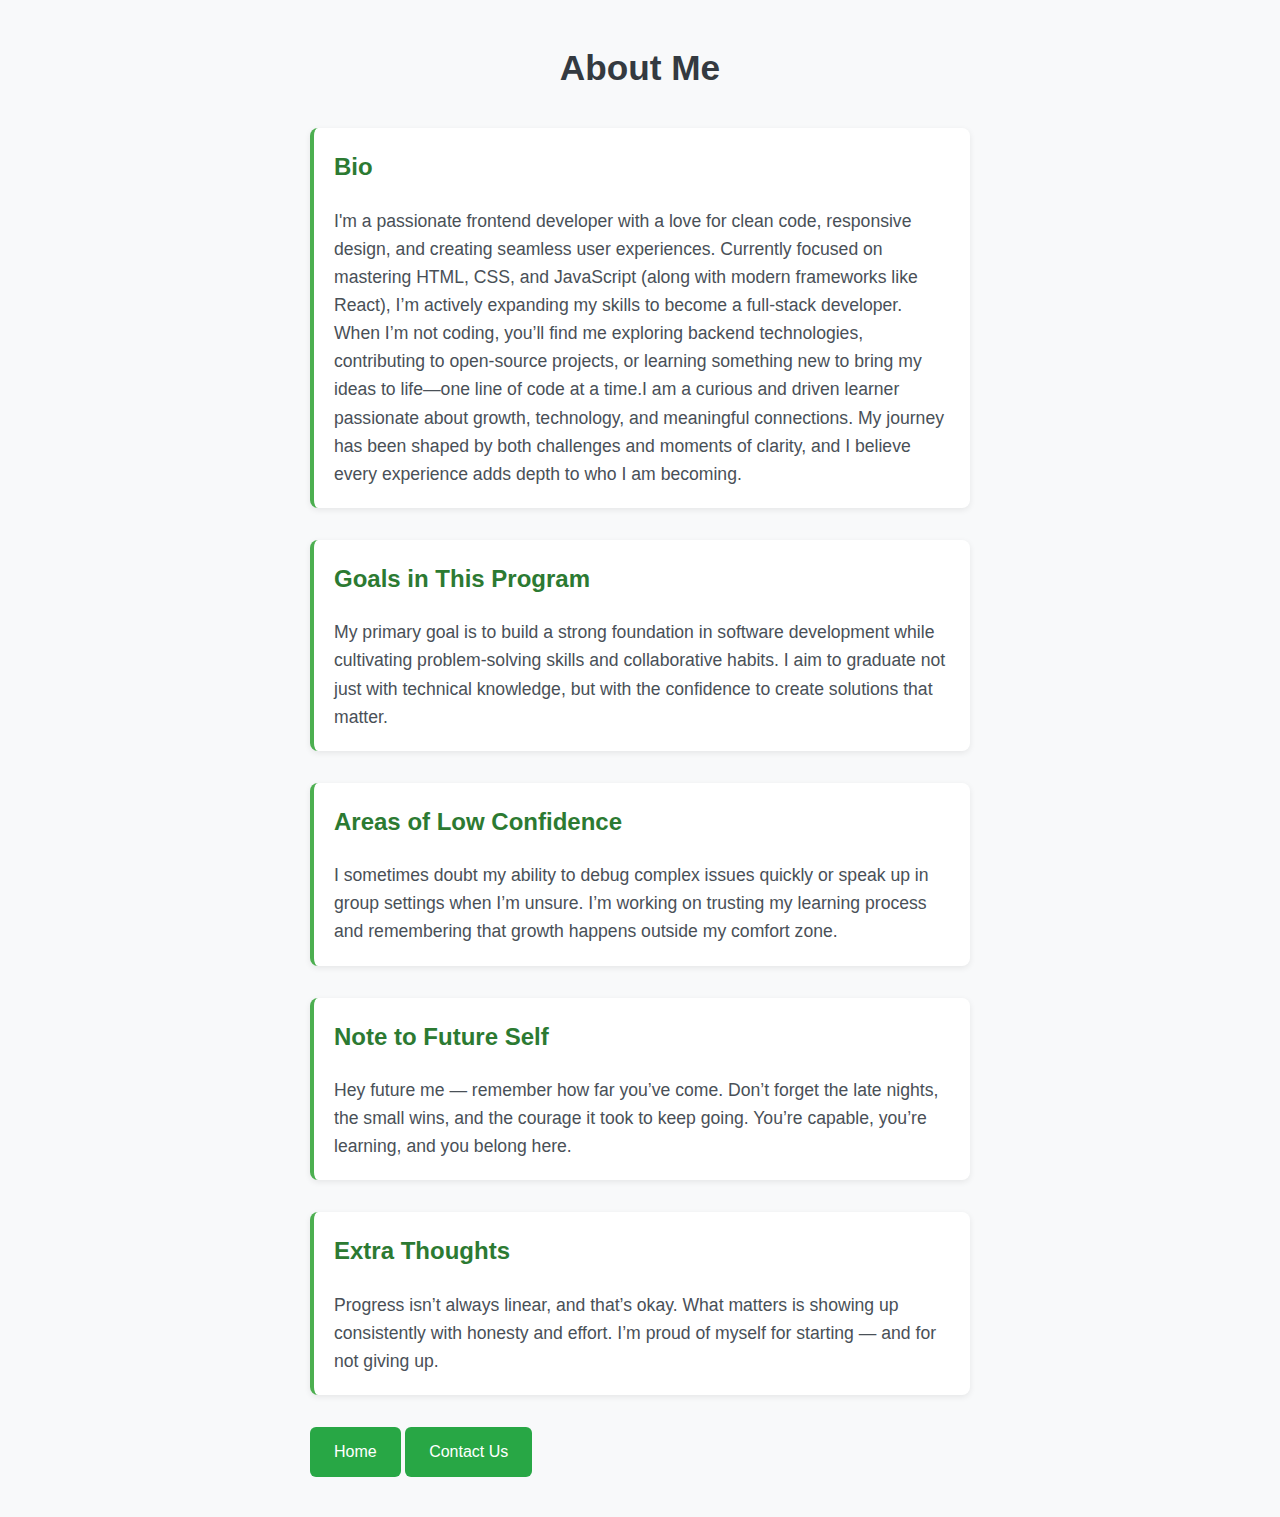
<file: aboutme.html>
<!DOCTYPE html>
<html lang="en">
<head>
  <meta charset="UTF-8" />
  <meta name="viewport" content="width=device-width, initial-scale=1.0"/>
  <title>About Me</title>
  <link rel="stylesheet" href="styles.css" />
</head>
<body>
  <main data-testid="test-about-page">
    <h1>About Me</h1>

    <section>
      <h2>Bio</h2>
      <p data-testid="test-about-bio">
        I'm a passionate frontend developer with a love for clean code, responsive design, and creating seamless user experiences. Currently focused on mastering HTML, CSS, and JavaScript (along with modern frameworks like React), I’m actively expanding my skills to become a full-stack developer. When I’m not coding, you’ll find me exploring backend technologies, contributing to open-source projects, or learning something new to bring my ideas to life—one line of code at a time.I am a curious and driven learner passionate about growth, technology, and meaningful connections. 
        My journey has been shaped by both challenges and moments of clarity, and I believe every experience 
        adds depth to who I am becoming.
      </p>
    </section>

    <section>
      <h2>Goals in This Program</h2>
      <p data-testid="test-about-goals">
        My primary goal is to build a strong foundation in software development while cultivating problem-solving 
        skills and collaborative habits. I aim to graduate not just with technical knowledge, but with the confidence 
        to create solutions that matter.
      </p>
    </section>

    <section>
      <h2>Areas of Low Confidence</h2>
      <p data-testid="test-about-confidence">
        I sometimes doubt my ability to debug complex issues quickly or speak up in group settings when I’m unsure. 
        I’m working on trusting my learning process and remembering that growth happens outside my comfort zone.
      </p>
    </section>

    <section>
      <h2>Note to Future Self</h2>
      <p data-testid="test-about-future-note">
        Hey future me — remember how far you’ve come. Don’t forget the late nights, the small wins, and the courage 
        it took to keep going. You’re capable, you’re learning, and you belong here.
      </p>
    </section>

    <section>
      <h2>Extra Thoughts</h2>
      <p data-testid="test-about-extra">
        Progress isn’t always linear, and that’s okay. What matters is showing up consistently with honesty and effort. 
        I’m proud of myself for starting — and for not giving up.
      </p>
    </section>

    <a href="/index.html" class="button">Home</a>
    <a href="/contact.html" class="button">Contact Us</a>
  </main>

  <script src="index.js"></script>
</body>
</html>
</file>
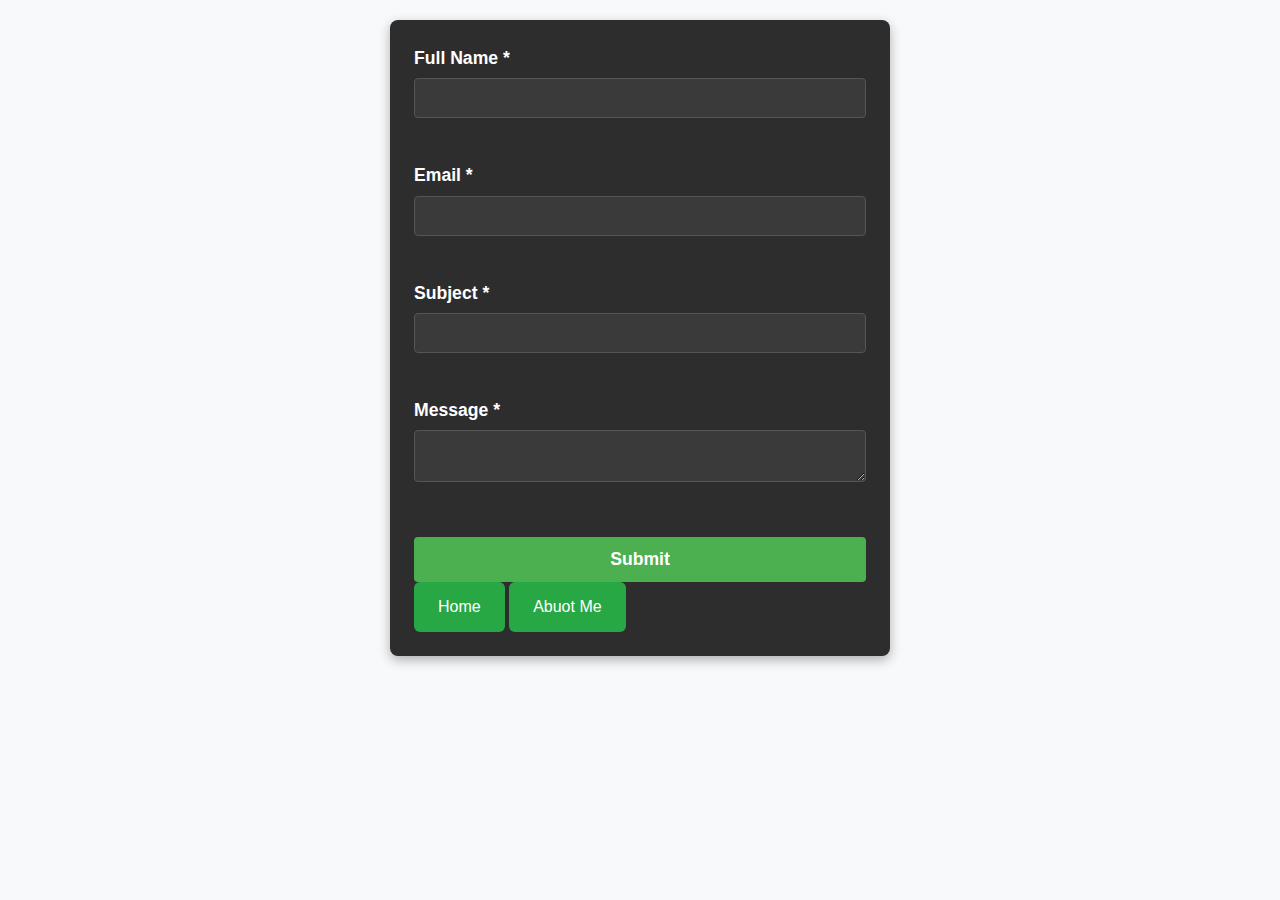
<file: contact.html>
<!DOCTYPE html>
<html lang="en">
<head>
  <meta charset="UTF-8" />
  <meta name="viewport" content="width=device-width, initial-scale=1.0"/>
  <title>Contact Form</title>
  <link rel="stylesheet" href="styles.css" />
</head>
<body>
  <div class="form-container">
    <form id="contactForm" novalidate>
      <label for="name">Full Name *</label>
      <input type="text" id="name" data-testid="test-contact-name" />

      <div class="error" data-testid="test-contact-error-name" id="error-name"></div>

      <label for="email">Email *</label>
      <input type="email" id="email" data-testid="test-contact-email" />

      <div class="error" data-testid="test-contact-error-email" id="error-email"></div>

      <label for="subject">Subject *</label>
      <input type="text" id="subject" data-testid="test-contact-subject" />

      <div class="error" data-testid="test-contact-error-subject" id="error-subject"></div>

      <label for="message">Message *</label>
      <textarea id="message" data-testid="test-contact-message"></textarea>

      <div class="error" data-testid="test-contact-error-message" id="error-message"></div>

      <button type="submit" data-testid="test-contact-submit">Submit</button>
    </form>

    <div class="success" data-testid="test-contact-success" id="success-message">
      Your message has been sent successfully!
    </div>

    <a href="/index.html" class="button">Home</a>
    <a href="/aboutme.html" class="button">Abuot Me</a>
  </div>

  <script src="index.js"></script>
</body>
</html>
</file>
<file: styles.css>
*{
    box-sizing: border-box;
    
}
.profile-card{
    max-width: 800px;
    margin: 0 auto;
    background: wheat;
    border-radius: 15px;
    padding: 24px;
}
/* h2{
    text-align: center;
} */
.card-content{
    display: flex;
    flex-wrap: wrap;
    gap: 20px;
}
.card-content figure{
    margin: 0;
    padding: 0;
}

.card-content img[data-testid="test-user-avatar"] {
  width: 120px;
  height: 120px;
  border-radius: 50%;
  object-fit: cover;
  display: block;
}

@media (max-width: 600px) {
    .card-content{
        flex-direction: column;
        align-items: center;
    }

    .card-content figure{
        order: -1px;
    }

    .text-content{
        width: 100%
    }

    p,li{
        word-wrap: break-word;
        overflow-wrap: break-word;
    
}
}



.form-container {
  max-width: 500px;
  margin: 20px auto;
  background: #2d2d2d;
  padding: 24px;
  border-radius: 8px;
  box-shadow: 0 4px 12px rgba(0, 0, 0, 0.3);
}

label {
  display: block;
  margin-top: 20px;
  font-weight: bold;
  font-size: 1.1em;
  color: white;
}

label:first-of-type {
  margin-top: 0;
}

input,
textarea {
  width: 100%;
  padding: 10px;
  margin-top: 6px;
  background: #3a3a3a;
  border: 1px solid #555;
  border-radius: 4px;
  color: white;
  box-sizing: border-box;
  font-size: 1em;
}

input:focus,
textarea:focus {
  outline: none;
  border-color: #4CAF50;
  box-shadow: 0 0 0 2px rgba(76, 175, 80, 0.3);
}

.error {
  color: #ff6b6b;
  margin-top: 6px;
  font-size: 0.9em;
  min-height: 1.2em;
}

.success {
  display: none;
  background: #2e7d32;
  color: white;
  padding: 12px;
  border-radius: 4px;
  margin-top: 20px;
  text-align: center;
  font-weight: bold;
}

button {
  margin-top: 24px;
  width: 100%;
  padding: 12px;
  background: #4CAF50;
  color: white;
  border: none;
  border-radius: 4px;
  font-size: 1.1em;
  cursor: pointer;
  font-weight: bold;
}

button:hover {
  background: #45a049;
}


body {
  background-color: #f8f9fa;
  color: #212529;
  font-family: 'Segoe UI', Tahoma, Geneva, Verdana, sans-serif;
  line-height: 1.6;
  margin: 0;
  padding: 0;
}

main {
  max-width: 700px;
  margin: 40px auto;
  padding: 0 20px;
}

h1 {
  text-align: center;
  font-size: 2.2rem;
  margin-bottom: 32px;
  color: #343a40;
}

section {
  margin-bottom: 32px;
  padding: 20px;
  background: white;
  border-radius: 8px;
  box-shadow: 0 2px 6px rgba(0, 0, 0, 0.08);
  border-left: 4px solid #4CAF50;
}

h2 {
  font-size: 1.5rem;
  margin-top: 0;
  color: #2c7a32;
}

p {
  font-size: 1.1rem;
  margin: 0;
  color: #495057;
}

/* Optional: subtle hover effect */
section:hover {
  box-shadow: 0 4px 10px rgba(0, 0, 0, 0.12);
}


.button {
  display: inline-block;
  padding: 12px 24px;
  background: #28a745;
  color: white;
  text-decoration: none;
  border: none;
  border-radius: 6px;
  font-size: 16px;
  cursor: pointer;
}
.button:hover {
  background: #218838;
}
</file>
